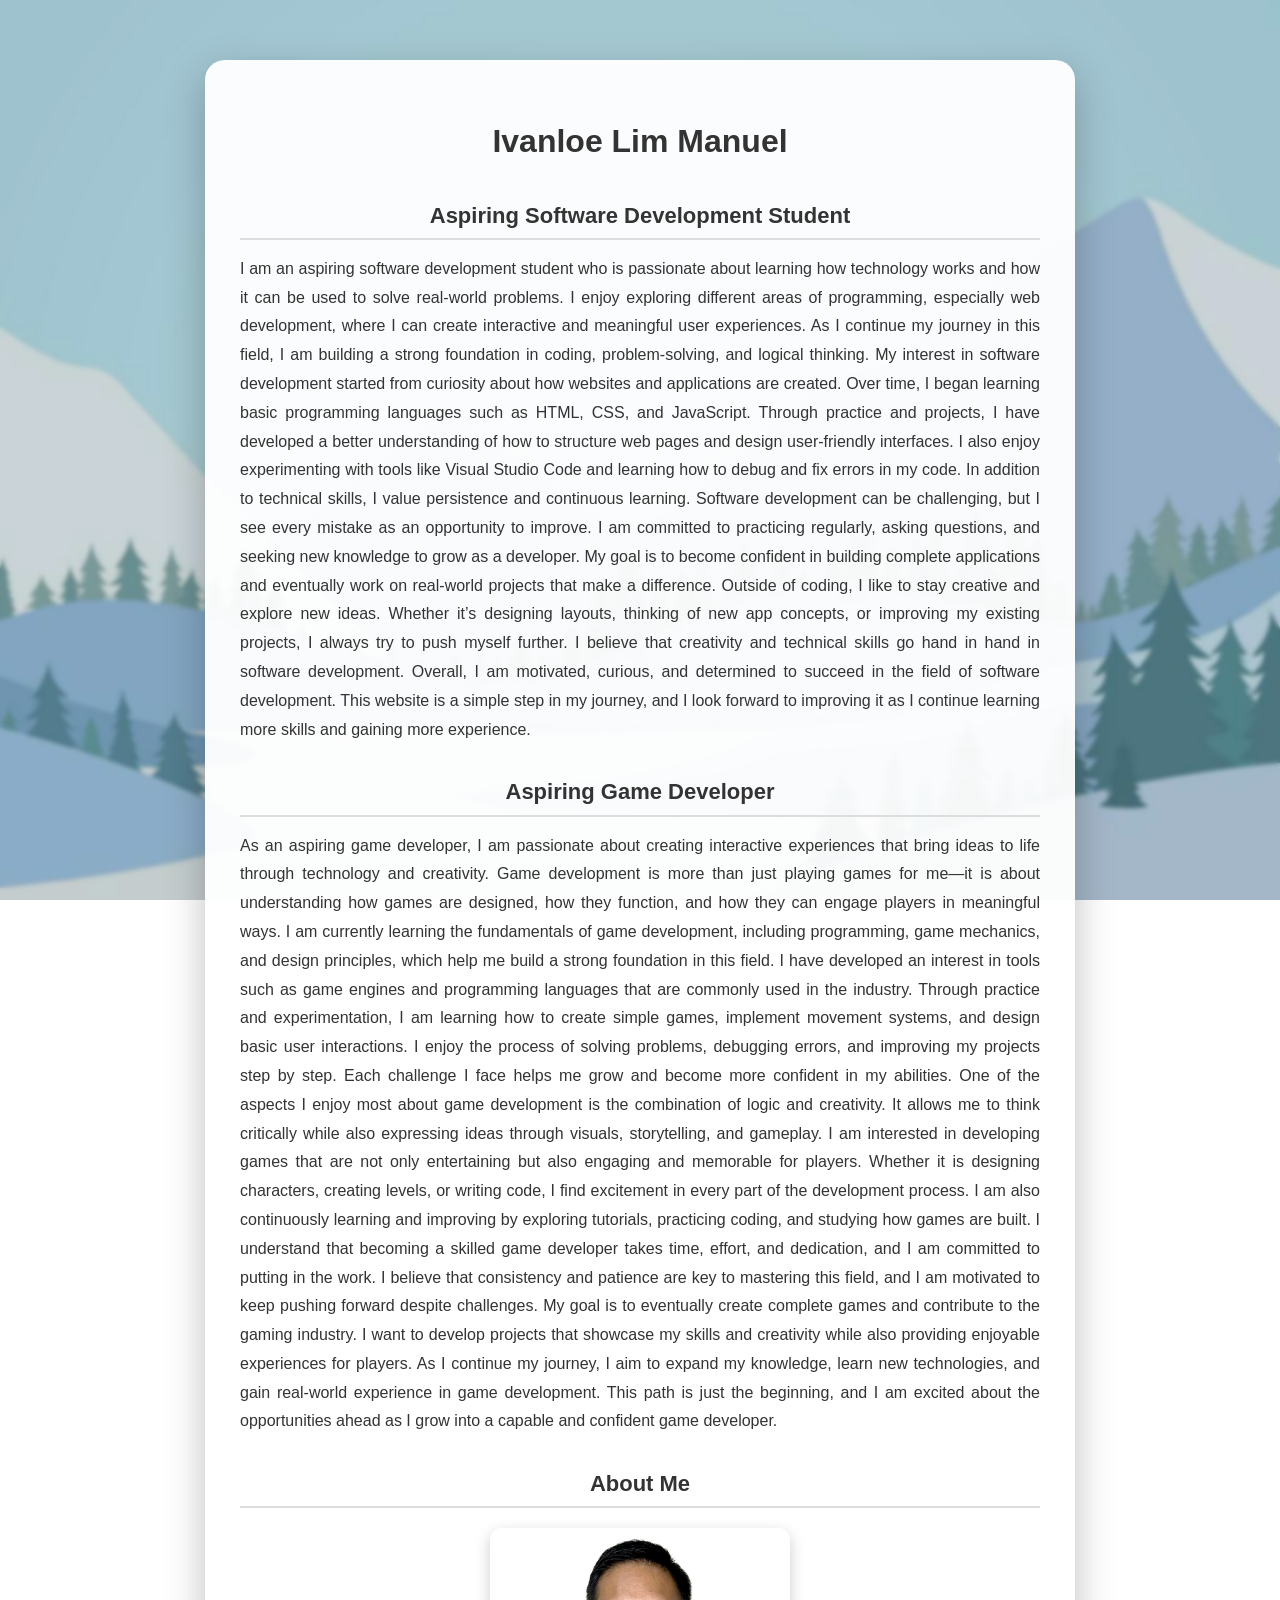
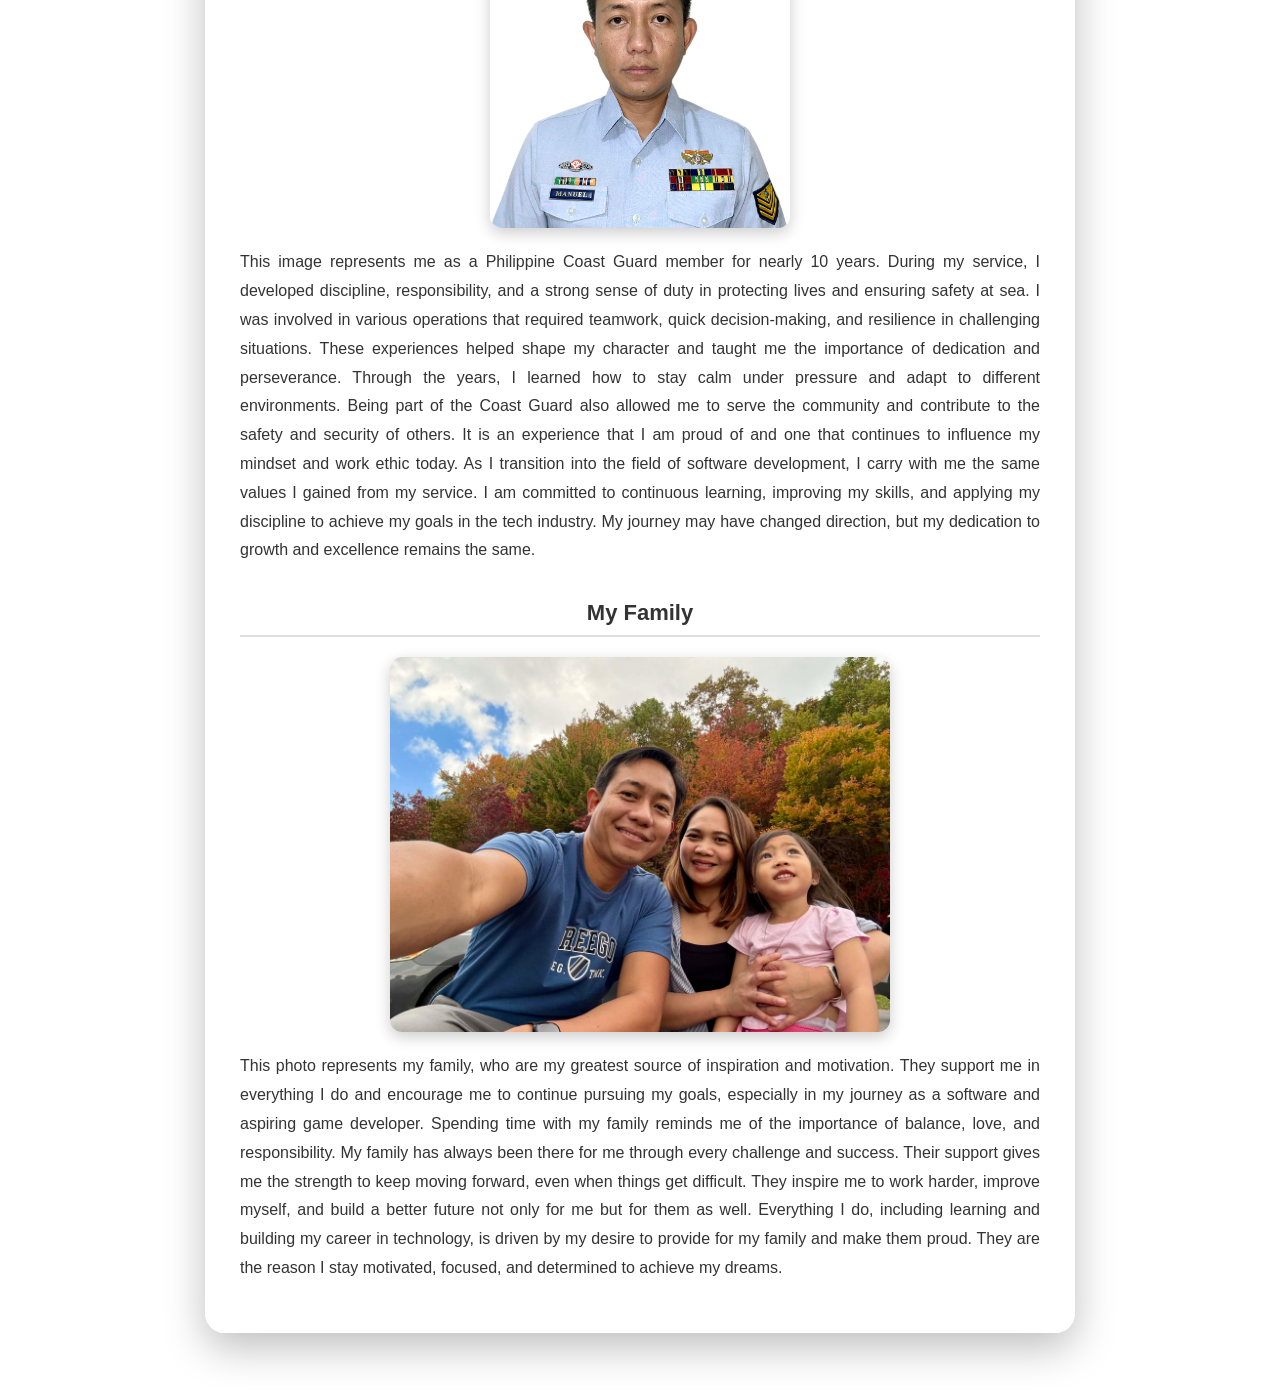
<file: My Website/index.html>
<!DOCTYPE html>
<html lang="en">
<head>
    <meta charset="UTF-8">
    <meta name="viewport" content="width=device-width, initial-scale=1.0">
    <title>My Personal Website</title>

    <style>
        body {
    font-family: Arial, sans-serif;
    margin: 0;
    line-height: 1.6;

    background-image: url("background.jpg");
    background-size: cover;
    background-position: center;
    background-repeat: no-repeat;
    background-attachment: fixed;
}

body::before {
    content: "";
    position: fixed;
    top: 0;
    left: 0;
    width: 100%;
    height: 100%;

    backdrop-filter: blur(2px); 
    background: rgba(0, 0, 0, 0.15); 

    z-index: -1;
}

/* MAIN CONTENT BOX */
.container {
    max-width: 800px;
    width: 90%;
    margin: 60px auto;
    padding: 35px;

    background: rgba(255, 255, 255, 0.95);
    border-radius: 20px;

    box-shadow: 0 15px 40px rgba(0,0,0,0.25);
}

/* TEXT */
h1 {
    font-size: 32px;
    margin-bottom: 10px;
}

h2 {
    font-size: 22px;
    margin-top: 30px;
    margin-bottom: 10px;
    color: #444;
    border-bottom: 2px solid #ddd;
    padding-bottom: 5px;
}
h1, h2 {
    text-align: center;
    color: #333;
}

p {
    margin: 15px 0;
    text-align: justify;
    font-size: 16px;
    line-height: 1.8; 
    color: #333;
}

/* IMAGES */
img {
    display: block;
    margin: 20px auto;
    border-radius: 12px;

    box-shadow: 0 5px 15px rgba(0,0,0,0.2);
}
    </style>
</head>

<body>

<div class="container">

    <h1>Ivanloe Lim Manuel</h1>

    <h2>Aspiring Software Development Student</h2>

    <p>
        I am an aspiring software development student who is passionate about learning how technology works and how it can be used to solve real-world problems. I enjoy exploring different areas of programming, especially web development, where I can create interactive and meaningful user experiences. As I continue my journey in this field, I am building a strong foundation in coding, problem-solving, and logical thinking.

        My interest in software development started from curiosity about how websites and applications are created. Over time, I began learning basic programming languages such as HTML, CSS, and JavaScript. Through practice and projects, I have developed a better understanding of how to structure web pages and design user-friendly interfaces. I also enjoy experimenting with tools like Visual Studio Code and learning how to debug and fix errors in my code.

        In addition to technical skills, I value persistence and continuous learning. Software development can be challenging, but I see every mistake as an opportunity to improve. I am committed to practicing regularly, asking questions, and seeking new knowledge to grow as a developer. My goal is to become confident in building complete applications and eventually work on real-world projects that make a difference.

        Outside of coding, I like to stay creative and explore new ideas. Whether it’s designing layouts, thinking of new app concepts, or improving my existing projects, I always try to push myself further. I believe that creativity and technical skills go hand in hand in software development.

        Overall, I am motivated, curious, and determined to succeed in the field of software development. This website is a simple step in my journey, and I look forward to improving it as I continue learning more skills and gaining more experience.
    </p>

    <h2>Aspiring Game Developer</h2>

    <p>
    As an aspiring game developer, I am passionate about creating interactive experiences that bring ideas to life through technology and creativity. Game development is more than just playing games for me—it is about understanding how games are designed, how they function, and how they can engage players in meaningful ways. I am currently learning the fundamentals of game development, including programming, game mechanics, and design principles, which help me build a strong foundation in this field.

    I have developed an interest in tools such as game engines and programming languages that are commonly used in the industry. Through practice and experimentation, I am learning how to create simple games, implement movement systems, and design basic user interactions. I enjoy the process of solving problems, debugging errors, and improving my projects step by step. Each challenge I face helps me grow and become more confident in my abilities.

    One of the aspects I enjoy most about game development is the combination of logic and creativity. It allows me to think critically while also expressing ideas through visuals, storytelling, and gameplay. I am interested in developing games that are not only entertaining but also engaging and memorable for players. Whether it is designing characters, creating levels, or writing code, I find excitement in every part of the development process.

    I am also continuously learning and improving by exploring tutorials, practicing coding, and studying how games are built. I understand that becoming a skilled game developer takes time, effort, and dedication, and I am committed to putting in the work. I believe that consistency and patience are key to mastering this field, and I am motivated to keep pushing forward despite challenges.

    My goal is to eventually create complete games and contribute to the gaming industry. I want to develop projects that showcase my skills and creativity while also providing enjoyable experiences for players. As I continue my journey, I aim to expand my knowledge, learn new technologies, and gain real-world experience in game development. This path is just the beginning, and I am excited about the opportunities ahead as I grow into a capable and confident game developer.
    </p>

<h2>About Me</h2>

    <img src="mypicture.jpg" alt="My Photo" width="300">

    <p>
        This image represents me as a Philippine Coast Guard member for nearly 10 years. During my service, I developed discipline, responsibility, and a strong sense of duty in protecting lives and ensuring safety at sea. I was involved in various operations that required teamwork, quick decision-making, and resilience in challenging situations. These experiences helped shape my character and taught me the importance of dedication and perseverance.

Through the years, I learned how to stay calm under pressure and adapt to different environments. Being part of the Coast Guard also allowed me to serve the community and contribute to the safety and security of others. It is an experience that I am proud of and one that continues to influence my mindset and work ethic today.

As I transition into the field of software development, I carry with me the same values I gained from my service. I am committed to continuous learning, improving my skills, and applying my discipline to achieve my goals in the tech industry. My journey may have changed direction, but my dedication to growth and excellence remains the same.
</p>

<h2>My Family</h2>
    <img src="mypicture2.jpg" alt="My Photo" width="500">

    <p>
This photo represents my family, who are my greatest source of inspiration and motivation. They support me in everything I do and encourage me to continue pursuing my goals, especially in my journey as a software and aspiring game developer. Spending time with my family reminds me of the importance of balance, love, and responsibility.

My family has always been there for me through every challenge and success. Their support gives me the strength to keep moving forward, even when things get difficult. They inspire me to work harder, improve myself, and build a better future not only for me but for them as well.

Everything I do, including learning and building my career in technology, is driven by my desire to provide for my family and make them proud. They are the reason I stay motivated, focused, and determined to achieve my dreams.
</p>
</div>
</body>
</html>
</file>
